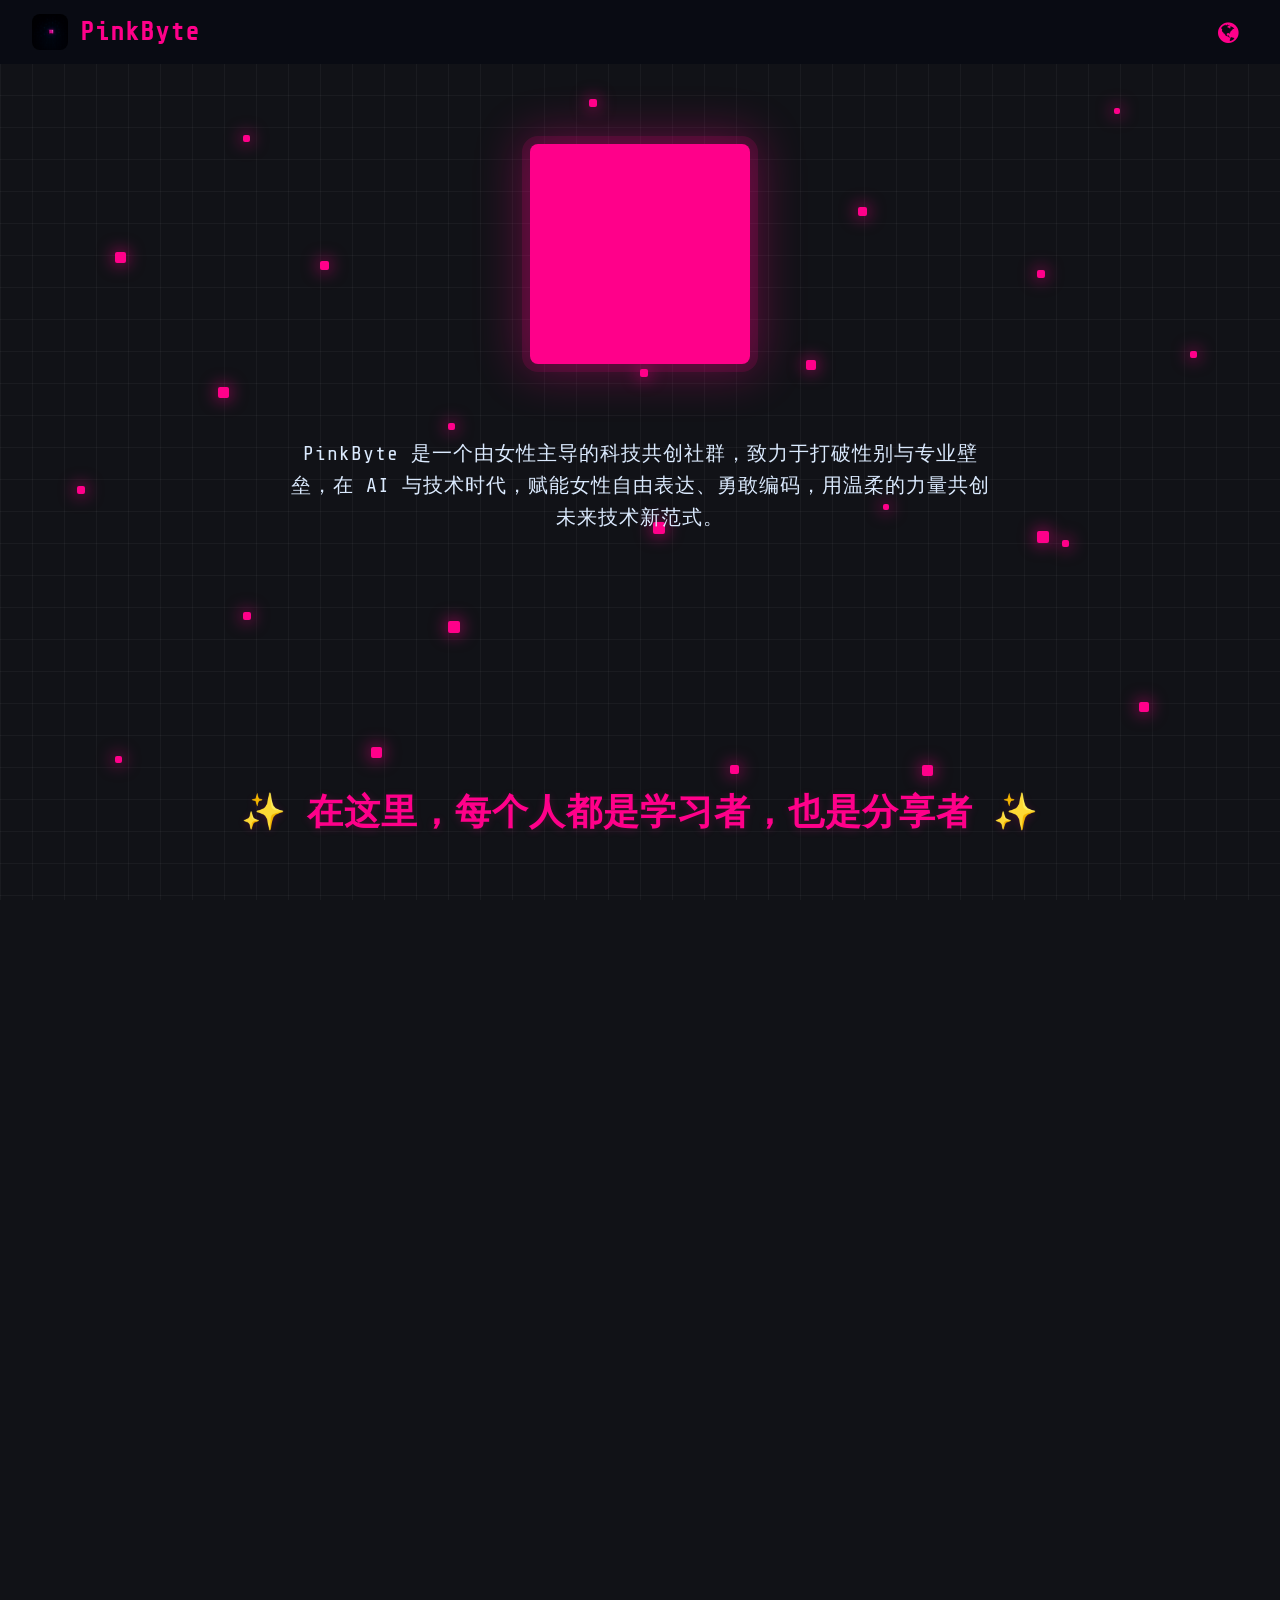
<file: index.html>
<!DOCTYPE html>
<html lang="zh">
<head>
  <meta charset="UTF-8">
  <meta name="viewport" content="width=device-width, initial-scale=1.0">
  <title>PinkByte · 开发者社群</title>
  <link rel="stylesheet" href="assets/css/main.css">
  <link rel="stylesheet" href="assets/css/font-awesome.min.css">
  <link href="https://fonts.googleapis.com/css2?family=Orbitron:wght@400;700&display=swap" rel="stylesheet">
    <link href="https://fonts.googleapis.com/css2?family=Share+Tech+Mono&display=swap" rel="stylesheet">
  <style>
    body, html {
      height: 100%;
      min-height: 100vh;
      background: #111217;
      color: #fff;
      position: relative;
      overflow-x: hidden;
      font-family: 'Share Tech Mono', 'Orbitron', 'Monaco', 'Menlo', monospace;
      font-size: 20px;
    }
    .pixel-bg {
      position: fixed;
      left: 0; top: 0; width: 100vw; height: 100vh;
      z-index: 0;
      pointer-events: none;
      background:
        linear-gradient(0deg, rgba(255,255,255,0.04) 1px, transparent 1px),
        linear-gradient(90deg, rgba(255,255,255,0.04) 1px, transparent 1px);
      background-size: 32px 32px;
    }
    .pixel-dot {
      position: absolute;
      width: 10px; height: 10px;
      background: #ff008a;
      border-radius: 2px;
      box-shadow: 0 0 16px 2px #ff008a88;
      z-index: 1;
      animation: pixelBlink 2s ease-in-out infinite;
    }
    @keyframes pixelBlink {
      0%, 100% {
        opacity: 0.3;
        box-shadow: 0 0 16px 2px #ff008a88;
        transform: scale(1);
      }
      25% {
        opacity: 0.8;
        box-shadow: 0 0 24px 4px #ff008aaa;
        transform: scale(1.1);
      }
      50% {
        opacity: 1;
        box-shadow: 0 0 32px 6px #ff008acc;
        transform: scale(1.2);
      }
      75% {
        opacity: 0.6;
        box-shadow: 0 0 20px 3px #ff008a99;
        transform: scale(1.05);
      }
    }
    .main-container {
      position: relative;
      z-index: 2;
      min-height: 100vh;
      display: flex;
      flex-direction: column;
    }
    .topbar {
      width: 100vw;
      display: flex;
      align-items: center;
      justify-content: space-between;
      padding: 0 2.5vw;
      height: 64px;
      background: rgba(10,12,20,0.98);
      font-size: 16px;
      letter-spacing: 1px;
      box-sizing: border-box;
    }
    .brand {
      display: flex;
      align-items: center;
      font-weight: 700;
      color: #ff008a;
      font-size: 1.3rem;
    }
    .brand img {
      height: 36px;
      width: 36px;
      border-radius: 8px;
      margin-right: 12px;
      background: #fff;
    }
    .menu {
      display: flex;
      gap: 2.5vw;
      font-size: 1.1rem;
    }
    .menu a {
      color: #fff;
      text-decoration: none;
      opacity: 0.85;
      transition: color 0.2s, opacity 0.2s;
      font-weight: 500;
    }
    .menu a:hover {
      color: #ff008a;
      opacity: 1;
    }
    .center {
      flex: 1;
      display: flex;
      flex-direction: column;
      align-items: center;
      justify-content: center;
      min-height: 600px;
      position: relative;
      z-index: 2;
    }
    .pixel-square {
      width: 220px;
      height: 220px;
      background: #ff008a;
      margin-bottom: 2.5rem;
      border-radius: 8px;
      box-shadow: 0 0 48px 8px #ff008a55, 0 0 0 8px #ff008a22;
      animation: pixelFloat 3.2s ease-in-out infinite alternate;
    }
    @keyframes pixelFloat {
      0% {
        transform: scale(1) rotate(0deg);
        box-shadow: 0 0 48px 8px #ff008a55, 0 0 0 8px #ff008a22;
      }
      40% {
        transform: scale(1.04) rotate(-2deg);
        box-shadow: 0 0 64px 16px #ff008a99, 0 0 0 12px #ff008a33;
      }
      60% {
        transform: scale(0.98) rotate(1.5deg);
        box-shadow: 0 0 40px 6px #ff008a44, 0 0 0 6px #ff008a22;
      }
      100% {
        transform: scale(1.03) rotate(-1.5deg);
        box-shadow: 0 0 56px 12px #ff008a77, 0 0 0 10px #ff008a22;
      }
    }
    .main-title {
      font-size: 36px;
      font-weight: normal;
      letter-spacing: 2px;
      margin-bottom: 1.2rem;
      color: #fff;
      text-shadow: 0 2px 16px #ff008a33;
      line-height: 1.4;
    }
    .main-title span {
      color: #ff008a;
      margin: 0 1.2rem;
    }
    .subtitle {
      font-size: 20px;
      color: #dbeafe;
      margin-bottom: 2.5rem;
      font-weight: normal;
      letter-spacing: 1px;
      text-align: center;
      max-width: 700px;
      line-height: 1.6;
    }
    .btn-group {
      display: flex;
      gap: 2rem;
      margin-top: 1.2rem;
    }
    .btn {
      padding: 12px 24px;
      font-size: 18px;
      font-weight: normal;
      border-radius: 8px;
      border: 2px solid #ff008a;
      background: #ff008a;
      color: #fff;
      cursor: pointer;
      transition: background 0.2s, color 0.2s, border 0.2s;
      box-shadow: 0 2px 16px #ff008a33;
      font-family: 'Share Tech Mono', 'Orbitron', 'Monaco', 'Menlo', monospace;
    }
    .btn:hover {
      background: #fff;
      color: #ff008a;
      border-color: #fff;
    }
    .btn.secondary {
      background: transparent;
      color: #00ffe0;
      border: 2px solid #00ffe0;
      box-shadow: 0 2px 16px #00ffe033;
    }
    .btn.secondary:hover {
      background: #00ffe0;
      color: #111217;
      border-color: #fff;
    }
    @media (max-width: 900px) {
      .main-title { font-size: 30px; }
      .pixel-square { width: 140px; height: 140px; }
      .btn-group { flex-direction: column; gap: 1rem; }
    }
    @media (max-width: 600px) {
      .main-title { font-size: 26px; }
      .subtitle { font-size: 18px; }
      .pixel-square { width: 80px; height: 80px; }
      .center { min-height: 400px; }
      .btn { font-size: 18px; padding: 10px 16px; }
      .topbar { font-size: 18px; height: 48px; padding: 0 1vw; }
      .brand img { height: 28px; width: 28px; margin-right: 6px; }
    }
    
    /* 新增：第二屏卡片悬停效果 */
    .value-card {
      background: rgba(17,18,23,0.8);
      border-radius: 12px;
      padding: 2rem;
      transition: transform 0.3s ease, box-shadow 0.3s ease;
      cursor: pointer;
    }
    .value-card:hover {
      transform: translateY(-8px);
    }
    .value-card.card-1 {
      border: 1px solid #ff008a33;
      box-shadow: 0 4px 20px rgba(255,0,138,0.1);
    }
    .value-card.card-1:hover {
      box-shadow: 0 12px 40px rgba(255,0,138,0.25);
    }
    .value-card.card-2 {
      border: 1px solid #00ffe033;
      box-shadow: 0 4px 20px rgba(0,255,224,0.1);
    }
    .value-card.card-2:hover {
      box-shadow: 0 12px 40px rgba(0,255,224,0.25);
    }
    .value-card.card-3 {
      border: 1px solid #ffa50033;
      box-shadow: 0 4px 20px rgba(255,165,0,0.1);
    }
    .value-card.card-3:hover {
      box-shadow: 0 12px 40px rgba(255,165,0,0.25);
    }
    
    /* 语言切换样式 */
    .lang-toggle-btn:hover {
      background: rgba(255,0,138,0.1);
      color: #ff008a;
      border-radius: 6px;
    }
    .lang-toggle-btn.active {
      background: rgba(255,0,138,0.1);
      color: #ff008a;
      border-radius: 6px;
    }
    .lang-option:hover {
      background: rgba(255,0,138,0.2) !important;
    }
    .lang-option.active {
      background: rgba(255,0,138,0.3);
      color: #ff008a;
    }
    .lang-dropdown.show {
      display: block !important;
    }
    .lang-toggle-btn.open .fa-chevron-down {
      transform: rotate(180deg);
    }
    
    /* 全局字体样式 */
    h1, h2, h3, h4, h5, h6 {
      font-family: 'Share Tech Mono', 'Orbitron', 'Monaco', 'Menlo', monospace;
      font-weight: normal;
      line-height: 1.4;
    }
    
    h2 {
      font-size: 24px;
      font-weight: normal;
    }
    
    h3 {
      font-size: 22px;
      font-weight: normal;
    }
    
    p, div {
      line-height: 1.6;
    }
    
    /* 语言切换按钮字体 */
    .lang-toggle-btn {
      font-family: 'Share Tech Mono', 'Orbitron', 'Monaco', 'Menlo', monospace;
      font-size: 16px !important;
      font-weight: normal;
    }
    .lang-option {
      font-family: 'Share Tech Mono', 'Orbitron', 'Monaco', 'Menlo', monospace;
      font-size: 14px;
    }
    
    /* 响应式设计优化 */
    @media (max-width: 768px) {
      .why-section {
        padding: 1rem 0 !important;
      }
      .why-section .value-card {
        padding: 1.5rem !important;
      }
      .why-section h2 {
        font-size: 20px !important;
      }
      .why-section h3 {
        font-size: 18px !important;
      }
      .language-switcher {
        position: relative;
      }
      .lang-toggle-btn {
         padding: 0.4rem !important;
         font-size: 14px !important;
         width: 36px !important;
         height: 36px !important;
       }
      .lang-dropdown {
        right: 0;
        min-width: 100px;
      }
      .lang-option {
        padding: 0.6rem 0.8rem !important;
        font-size: 12px !important;
      }
    }
  </style>
</head>
<body>
  <div class="pixel-bg" id="pixel-bg"></div>
  <div class="main-container">
    <div class="topbar">
      <div class="brand">
        <img src="images/logo.png" alt="logo" />
        PinkByte
      </div>
      <!-- 语言切换 -->
      <div class="language-switcher" style="position: relative; display: flex; align-items: center;">
        <button id="lang-toggle" class="lang-toggle-btn" style="background: none; border: none; color: #ff008a; padding: 0.5rem; font-size: 1.2rem; cursor: pointer; transition: all 0.2s; display: flex; align-items: center; justify-content: center; width: 40px; height: 40px;">
          <i class="fa fa-globe" style="font-size: 1.2rem;"></i>
        </button>
        <div id="lang-dropdown" class="lang-dropdown" style="position: absolute; top: 100%; right: 0; background: rgba(17,18,23,0.95); border: 1px solid #ff008a; border-radius: 6px; min-width: 120px; box-shadow: 0 4px 20px rgba(0,0,0,0.3); z-index: 1000; display: none; margin-top: 0.5rem;">
          <div class="lang-option" data-lang="zh" style="padding: 0.8rem 1rem; cursor: pointer; transition: background 0.2s; border-bottom: 1px solid #333; color: #fff; display: flex; align-items: center; gap: 0.5rem;">
            <span style="font-size: 1.1rem;">🇨🇳</span>
            <span>中文</span>
          </div>
          <div class="lang-option" data-lang="en" style="padding: 0.8rem 1rem; cursor: pointer; transition: background 0.2s; color: #fff; display: flex; align-items: center; gap: 0.5rem;">
            <span style="font-size: 1.1rem;">🇺🇸</span>
            <span>English</span>
          </div>
        </div>
      </div>
    </div>
    <div class="center">
      <div class="pixel-square"></div>
      <div class="main-title">
      </div>
      <div class="subtitle" data-zh="PinkByte 是一个由女性主导的科技共创社群，致力于打破性别与专业壁垒，在 AI 与技术时代，赋能女性自由表达、勇敢编码，用温柔的力量共创未来技术新范式。" data-en="PinkByte is a female-led tech co-creation community dedicated to breaking gender and professional barriers, empowering women to express freely and code boldly in the AI and technology era, creating future tech paradigms with gentle strength.">
        PinkByte 是一个由女性主导的科技共创社群，致力于打破性别与专业壁垒，在 AI 与技术时代，赋能女性自由表达、勇敢编码，用温柔的力量共创未来技术新范式。
      </div>

    </div>
    <!-- 第二屏：我们一起做什么 -->
    <div class="why-section" style="min-height: 100vh; width: 100vw; display: flex; flex-direction: column; align-items: center; justify-content: center; position: relative; z-index: 2; background: none; padding: 6rem 0;">
      <div style="max-width: 900px; margin: 0 1.2rem;">
        <!-- 主标题 -->
        <div style="text-align: center; margin-bottom: 6rem;">
          <div style="font-size: 1.8rem; font-weight: 600; color: #ff008a; margin-bottom: 0.5rem; letter-spacing: 1px; text-shadow: 0 2px 8px #ff008a33;" data-zh="✨ 在这里，每个人都是学习者，也是分享者 ✨" data-en="✨ Here, everyone is both a learner and a sharer ✨">✨ 在这里，每个人都是学习者，也是分享者 ✨</div>
        </div>
        
        <!-- 社群活动展示 -->
        <div style="display: grid; grid-template-columns: repeat(auto-fit, minmax(280px, 1fr)); gap: 3rem; margin-bottom: 5rem;">
          <!-- 活动1：学习分享 -->
          <div class="value-card card-1" style="text-align: left;">
            <div style="font-size: 3rem; margin-bottom: 1rem;">📚</div>
            <div style="font-size: 1.3rem; font-weight: 700; color: #ff008a; margin-bottom: 1rem;" data-zh="一起学习新知识" data-en="Learn New Knowledge Together">一起学习新知识</div>
            <div style="color: #dbeafe; line-height: 1.6; font-size: 1rem;" data-zh="深度探索前沿AI技术，从GPT到Stable Diffusion，我们一起拆解最新模型的工作原理。这里没有枯燥的理论，只有动手实验和思维碰撞。" data-en="Deeply explore cutting-edge AI technologies, from GPT to Stable Diffusion, we dissect the latest models together. No boring theories here, just hands-on experiments and mind collisions.">
              深度探索前沿AI技术，从GPT到Stable Diffusion，我们一起拆解最新模型的工作原理。这里没有枯燥的理论，只有动手实验和思维碰撞。
            </div>
          </div>
          
          <!-- 活动2：实践项目 -->
          <div class="value-card card-2" style="text-align: left;">
            <div style="font-size: 3rem; margin-bottom: 1rem;">🛠️</div>
            <div style="font-size: 1.3rem; font-weight: 700; color: #00ffe0; margin-bottom: 1rem;" data-zh="动手做有趣的项目" data-en="Build Interesting Projects">动手做有趣的项目</div>
            <div style="color: #dbeafe; line-height: 1.6; font-size: 1rem;" data-zh="48小时黑客松、AI应用开发、硬件原型制作...在这里把想法变成现实。我们相信最好的学习方式就是动手创造，失败了？那就再来一次。" data-en="48-hour hackathons, AI app development, hardware prototyping... Turn ideas into reality here. We believe the best way to learn is by creating. Failed? Let's try again.">
              48小时黑客松、AI应用开发、硬件原型制作...在这里把想法变成现实。我们相信最好的学习方式就是动手创造，失败了？那就再来一次。
            </div>
          </div>
          
          <!-- 活动3：线下聚会 -->
          <div class="value-card card-3" style="text-align: left;">
            <div style="font-size: 3rem; margin-bottom: 1rem;">☕</div>
            <div style="font-size: 1.3rem; font-weight: 700; color: #ffa500; margin-bottom: 1rem;" data-zh="线下喝咖啡聊天" data-en="Offline Coffee & Chat">线下喝咖啡聊天</div>
            <div style="color: #dbeafe; line-height: 1.6; font-size: 1rem;" data-zh="真正的创新发生在面对面的交流中。我们定期举办线下聚会，在咖啡香气中碰撞思想火花，在深夜的讨论中孵化下一个改变世界的想法。" data-en="Real innovation happens in face-to-face conversations. We regularly host offline meetups, sparking ideas over coffee aromas and incubating world-changing concepts in late-night discussions.">
              真正的创新发生在面对面的交流中。我们定期举办线下聚会，在咖啡香气中碰撞思想火花，在深夜的讨论中孵化下一个改变世界的想法。
            </div>
          </div>
          
          <!-- 活动4：经验分享 -->
          <div class="value-card card-1" style="text-align: left;">
            <div style="font-size: 3rem; margin-bottom: 1rem;">💡</div>
            <div style="font-size: 1.3rem; font-weight: 700; color: #ff008a; margin-bottom: 1rem;" data-zh="分享工作经验" data-en="Share Work Experience">分享工作经验</div>
            <div style="color: #dbeafe; line-height: 1.6; font-size: 1rem;" data-zh="从硅谷到深圳，从创业公司到大厂，我们汇聚了各行各业的实战经验。在这里分享真实的踩坑经历，交流最前沿的行业洞察，一起成为更好的建设者。" data-en="From Silicon Valley to Shenzhen, from startups to big tech, we gather real-world experience from all industries. Share authentic failure stories, exchange cutting-edge industry insights, and become better builders together.">
              从硅谷到深圳，从创业公司到大厂，我们汇聚了各行各业的实战经验。在这里分享真实的踩坑经历，交流最前沿的行业洞察，一起成为更好的建设者。
            </div>
          </div>
        </div>
        
        <!-- 我们的价值观 -->
        <div style="background: rgba(17,18,23,0.7); border-radius: 12px; padding: 3rem; border: 1px solid #ff008a22; margin-bottom: 5rem;">
          <div style="font-size: 1.8rem; font-weight: 700; color: #ff008a; margin-bottom: 2rem; text-align: center;" data-zh="我们的价值观" data-en="Our Values">我们的价值观</div>
          <div style="display: grid; grid-template-columns: repeat(auto-fit, minmax(200px, 1fr)); gap: 2rem;">
            <div style="text-align: center;">
              <div style="font-size: 2rem; margin-bottom: 1rem;">🌱</div>
              <div style="color: #dbeafe; font-weight: 600; margin-bottom: 0.5rem;" data-zh="包容友善" data-en="Inclusive & Kind">包容友善</div>
              <div style="color: #a0a9c0; font-size: 0.9rem; line-height: 1.4;" data-zh="没有愚蠢的问题，只有还没找到答案的好奇心" data-en="No stupid questions, only curiosity seeking answers">没有愚蠢的问题，只有还没找到答案的好奇心</div>
            </div>
            <div style="text-align: center;">
              <div style="font-size: 2rem; margin-bottom: 1rem;">🤝</div>
              <div style="color: #dbeafe; font-weight: 600; margin-bottom: 0.5rem;" data-zh="互相帮助" data-en="Mutual Support">互相帮助</div>
              <div style="color: #a0a9c0; font-size: 0.9rem; line-height: 1.4;" data-zh="遇到困难时总有人愿意伸出援手，分享知识让彼此都变得更好" data-en="Someone is always ready to help when facing difficulties, sharing knowledge makes us all better">遇到困难时总有人愿意伸出援手，分享知识让彼此都变得更好</div>
            </div>
            <div style="text-align: center;">
              <div style="font-size: 2rem; margin-bottom: 1rem;">✨</div>
              <div style="color: #dbeafe; font-weight: 600; margin-bottom: 0.5rem;" data-zh="共同成长" data-en="Grow Together">共同成长</div>
              <div style="color: #a0a9c0; font-size: 0.9rem; line-height: 1.4;" data-zh="每个人的进步都值得庆祝" data-en="Everyone's progress deserves celebration">每个人的进步都值得庆祝</div>
            </div>
          </div>
        </div>
        
        <!-- 真实故事 -->
        <div style="background: rgba(17,18,23,0.6); border-radius: 12px; padding: 2.5rem; border-left: 4px solid #ff008a; margin-bottom: 2.5rem;">
          <div style="color: #ff008a; font-weight: 600; margin-bottom: 1rem; font-size: 1.1rem;" data-zh="💬 来自社群成员小雨的分享 - 行政助理" data-en="💬 Sharing from community member Xiaoyu - Administrative Assistant">💬 来自社群成员小雨的分享 - 行政助理</div>
          <div style="color: #dbeafe; line-height: 1.6; font-style: italic;" data-zh="刚开始我连什么是API都不知道，现在已经能用AI工具帮我自动整理工作表格了。最重要的是，我在这里认识了很多有趣的朋友，大家一起学习的感觉真的很棒！" data-en="I didn't even know what an API was at first, but now I can use AI tools to automatically organize work spreadsheets. Most importantly, I've met many interesting friends here, and learning together feels amazing!">
            "刚开始我连什么是API都不知道，现在已经能用AI工具帮我自动整理工作表格了。最重要的是，我在这里认识了很多有趣的朋友，大家一起学习的感觉真的很棒！"
          </div>
        </div>
        
        <div style="background: rgba(17,18,23,0.6); border-radius: 12px; padding: 2.5rem; border-left: 4px solid #00ffe0; margin-bottom: 2.5rem;">
          <div style="color: #00ffe0; font-weight: 600; margin-bottom: 1rem; font-size: 1.1rem;" data-zh="💬 来自社群成员艾米的分享 - 市场营销" data-en="💬 Sharing from community member Amy - Marketing">💬 来自社群成员艾米的分享 - 市场营销</div>
          <div style="color: #dbeafe; line-height: 1.6; font-style: italic;" data-zh="用ChatGPT帮我写营销文案，效率提升了3倍！现在我还学会了用AI生成海报，老板都夸我创意越来越好了。社群里的小伙伴们总是第一时间分享最新的AI工具。" data-en="Using ChatGPT to help me write marketing copy has tripled my efficiency! Now I've also learned to use AI to generate posters, and my boss praises my increasingly creative work. Community members always share the latest AI tools first.">
            "用ChatGPT帮我写营销文案，效率提升了3倍！现在我还学会了用AI生成海报，老板都夸我创意越来越好了。社群里的小伙伴们总是第一时间分享最新的AI工具。"
          </div>
        </div>
        
        <div style="background: rgba(17,18,23,0.6); border-radius: 12px; padding: 2.5rem; border-left: 4px solid #ffa500; margin-bottom: 2.5rem;">
          <div style="color: #ffa500; font-weight: 600; margin-bottom: 1rem; font-size: 1.1rem;" data-zh="💬 来自社群成员莉莉的分享 - 教师" data-en="💬 Sharing from community member Lily - Teacher">💬 来自社群成员莉莉的分享 - 教师</div>
          <div style="color: #dbeafe; line-height: 1.6; font-style: italic;" data-zh="作为老师，我用AI帮助制作课件和出题，节省了很多时间。更重要的是，我学会了如何引导学生正确使用AI工具。在这里遇到了很多同行，大家经常交流教学心得。" data-en="As a teacher, I use AI to help create courseware and exam questions, saving a lot of time. More importantly, I've learned how to guide students to use AI tools correctly. I've met many colleagues here, and we often exchange teaching experiences.">
            "作为老师，我用AI帮助制作课件和出题，节省了很多时间。更重要的是，我学会了如何引导学生正确使用AI工具。在这里遇到了很多同行，大家经常交流教学心得。"
          </div>
        </div>
        
        <div style="background: rgba(17,18,23,0.6); border-radius: 12px; padding: 2.5rem; border-left: 4px solid #ff69b4; margin-bottom: 2.5rem;">
          <div style="color: #ff69b4; font-weight: 600; margin-bottom: 1rem; font-size: 1.1rem;" data-zh="💬 来自社群成员佳佳的分享 - 自由设计师" data-en="💬 Sharing from community member Jiajia - Freelance Designer">💬 来自社群成员佳佳的分享 - 自由设计师</div>
          <div style="color: #dbeafe; line-height: 1.6; font-style: italic;" data-zh="从零开始学会了用AI辅助设计，现在能快速生成创意草图和配色方案。社群里的技术分享让我跟上了行业趋势，接到的项目也越来越有挑战性。" data-en="I learned to use AI-assisted design from scratch, and now I can quickly generate creative sketches and color schemes. The technical sharing in the community helps me keep up with industry trends, and the projects I receive are becoming more challenging.">
            "从零开始学会了用AI辅助设计，现在能快速生成创意草图和配色方案。社群里的技术分享让我跟上了行业趋势，接到的项目也越来越有挑战性。"
          </div>
        </div>
        
        <div style="background: rgba(17,18,23,0.6); border-radius: 12px; padding: 2.5rem; border-left: 4px solid #9370db; margin-bottom: 3rem;">
          <div style="color: #9370db; font-weight: 600; margin-bottom: 1rem; font-size: 1.1rem;" data-zh="💬 来自社群成员思思的分享 - 财务分析师" data-en="💬 Sharing from community member Sisi - Financial Analyst">💬 来自社群成员思思的分享 - 财务分析师</div>
          <div style="color: #dbeafe; line-height: 1.6; font-style: italic;" data-zh="学会了用Python处理财务数据，工作效率大大提升。从完全不懂编程到能写简单脚本，这个过程中社群伙伴们给了我很多帮助。现在我也能帮助新人解答问题了。" data-en="I learned to use Python to process financial data, greatly improving work efficiency. From knowing nothing about programming to writing simple scripts, community partners gave me a lot of help in this process. Now I can also help newcomers answer questions.">
            "学会了用Python处理财务数据，工作效率大大提升。从完全不懂编程到能写简单脚本，这个过程中社群伙伴们给了我很多帮助。现在我也能帮助新人解答问题了。"
          </div>
        </div>
        
        <!-- 简单邀请 -->
        <div style="text-align: center; background: rgba(17,18,23,0.5); border-radius: 12px; padding: 3rem; border: 1px solid #ff008a22; margin-bottom: 4rem;">
          <div style="color: #dbeafe; font-size: 1.1rem; margin-bottom: 1.5rem; line-height: 1.6;" data-zh="如果你也想和我们一起探索AI的乐趣，欢迎加入我们 ✨" data-en="If you want to explore the joy of AI with us, welcome to join us ✨">
            如果你也想和我们一起探索AI的乐趣，欢迎加入我们 ✨
          </div>
          <button class="btn" style="background: #ff008a; border-color: #ff008a; font-size: 1.1rem; padding: 0.8rem 1.5rem;" data-zh="加入社群" data-en="Join Community">加入社群</button>
        </div>
      </div>
    </div>
  </div>
  <!-- 弹窗遮罩和图片 -->
  <div id="popup-mask" style="display:none;position:fixed;z-index:9999;left:0;top:0;width:100vw;height:100vh;background:rgba(10,12,20,0.88);backdrop-filter:blur(2px);justify-content:center;align-items:center;">
    <img src="images/rednote.jpeg" alt="社群二维码" style="max-width:90vw;max-height:80vh;border-radius:12px;box-shadow:0 4px 32px #ff008a55;" id="popup-img">
  </div>
  <script>
    // 随机像素点生成
    const pixelBg = document.getElementById('pixel-bg');
    function randomInt(a, b) { return Math.floor(Math.random() * (b - a + 1)) + a; }
    function createPixelDots(num) {
      const positions = [];
      const minDistance = 15; // 最小距离（vw单位）
      
      for (let i = 0; i < num; i++) {
        let attempts = 0;
        let validPosition = false;
        let x, y;
        
        // 尝试找到一个不与现有点太近的位置
        while (!validPosition && attempts < 50) {
          x = randomInt(5, 95);
          y = randomInt(10, 85);
          
          validPosition = true;
          for (let pos of positions) {
            const distance = Math.sqrt(Math.pow(x - pos.x, 2) + Math.pow(y - pos.y, 2));
            if (distance < minDistance) {
              validPosition = false;
              break;
            }
          }
          attempts++;
        }
        
        // 如果找不到合适位置，使用随机位置
        if (!validPosition) {
          x = randomInt(5, 95);
          y = randomInt(10, 85);
        }
        
        positions.push({x, y});
        
        const dot = document.createElement('div');
        dot.className = 'pixel-dot';
        dot.style.left = x + 'vw';
        dot.style.top = y + 'vh';
        dot.style.width = dot.style.height = randomInt(6, 12) + 'px';
        // 添加随机动画延迟，让闪烁效果更自然
        dot.style.animationDelay = Math.random() * 2 + 's';
        // 添加随机动画持续时间变化
        dot.style.animationDuration = (1.5 + Math.random() * 1) + 's';
        pixelBg.appendChild(dot);
      }
    }
    createPixelDots(25);

    // 弹窗逻辑
    const popupMask = document.getElementById('popup-mask');
    const popupImg = document.getElementById('popup-img');
    
    // 为所有加入社群按钮绑定事件
    function bindJoinButtons() {
      const joinButtons = document.querySelectorAll('.btn');
      joinButtons.forEach(btn => {
        if (btn.textContent.includes('加入社群') || btn.textContent.includes('立即加入')) {
          btn.addEventListener('click', function() {
            popupMask.style.display = 'flex';
          });
        }
      });
    }
    

    
    // 绑定新的按钮
    bindJoinButtons();
    
    popupMask.addEventListener('click', function(e) {
      if (e.target === popupMask) popupMask.style.display = 'none';
    });
    // ESC键关闭
    document.addEventListener('keydown', function(e) {
      if (e.key === 'Escape') popupMask.style.display = 'none';
    });
    
    // 语言切换功能
    let currentLang = 'zh';
    const langToggleBtn = document.getElementById('lang-toggle');
    const langDropdown = document.getElementById('lang-dropdown');
    const langOptions = document.querySelectorAll('.lang-option');
    
    function switchLanguage(lang) {
      currentLang = lang;
      
      // 更新选项状态
      langOptions.forEach(option => {
        if (option.getAttribute('data-lang') === lang) {
          option.classList.add('active');
        } else {
          option.classList.remove('active');
        }
      });
      
      // 更新页面内容
      const elements = document.querySelectorAll('[data-zh][data-en]');
      elements.forEach(element => {
        const text = element.getAttribute('data-' + lang);
        if (text) {
          element.textContent = text;
        }
      });
      
      // 保存语言偏好
      localStorage.setItem('preferred-language', lang);
      
      // 关闭下拉菜单
      langDropdown.classList.remove('show');
      langToggleBtn.classList.remove('open');
    }
    
    // 切换下拉菜单显示/隐藏
    langToggleBtn.addEventListener('click', function(e) {
      e.stopPropagation();
      langDropdown.classList.toggle('show');
      langToggleBtn.classList.toggle('open');
    });
    
    // 绑定语言选项点击事件
    langOptions.forEach(option => {
      option.addEventListener('click', function() {
        const lang = this.getAttribute('data-lang');
        switchLanguage(lang);
      });
    });
    
    // 点击其他地方关闭下拉菜单
    document.addEventListener('click', function() {
      langDropdown.classList.remove('show');
      langToggleBtn.classList.remove('open');
    });
    
    // 阻止下拉菜单内部点击事件冒泡
    langDropdown.addEventListener('click', function(e) {
      e.stopPropagation();
    });
    
    // 页面加载时恢复语言偏好
    const savedLang = localStorage.getItem('preferred-language');
    if (savedLang && savedLang === 'en') {
      switchLanguage('en');
    } else {
      switchLanguage('zh'); // 确保初始状态正确
    }
  </script>
</body>
</html>
</file>
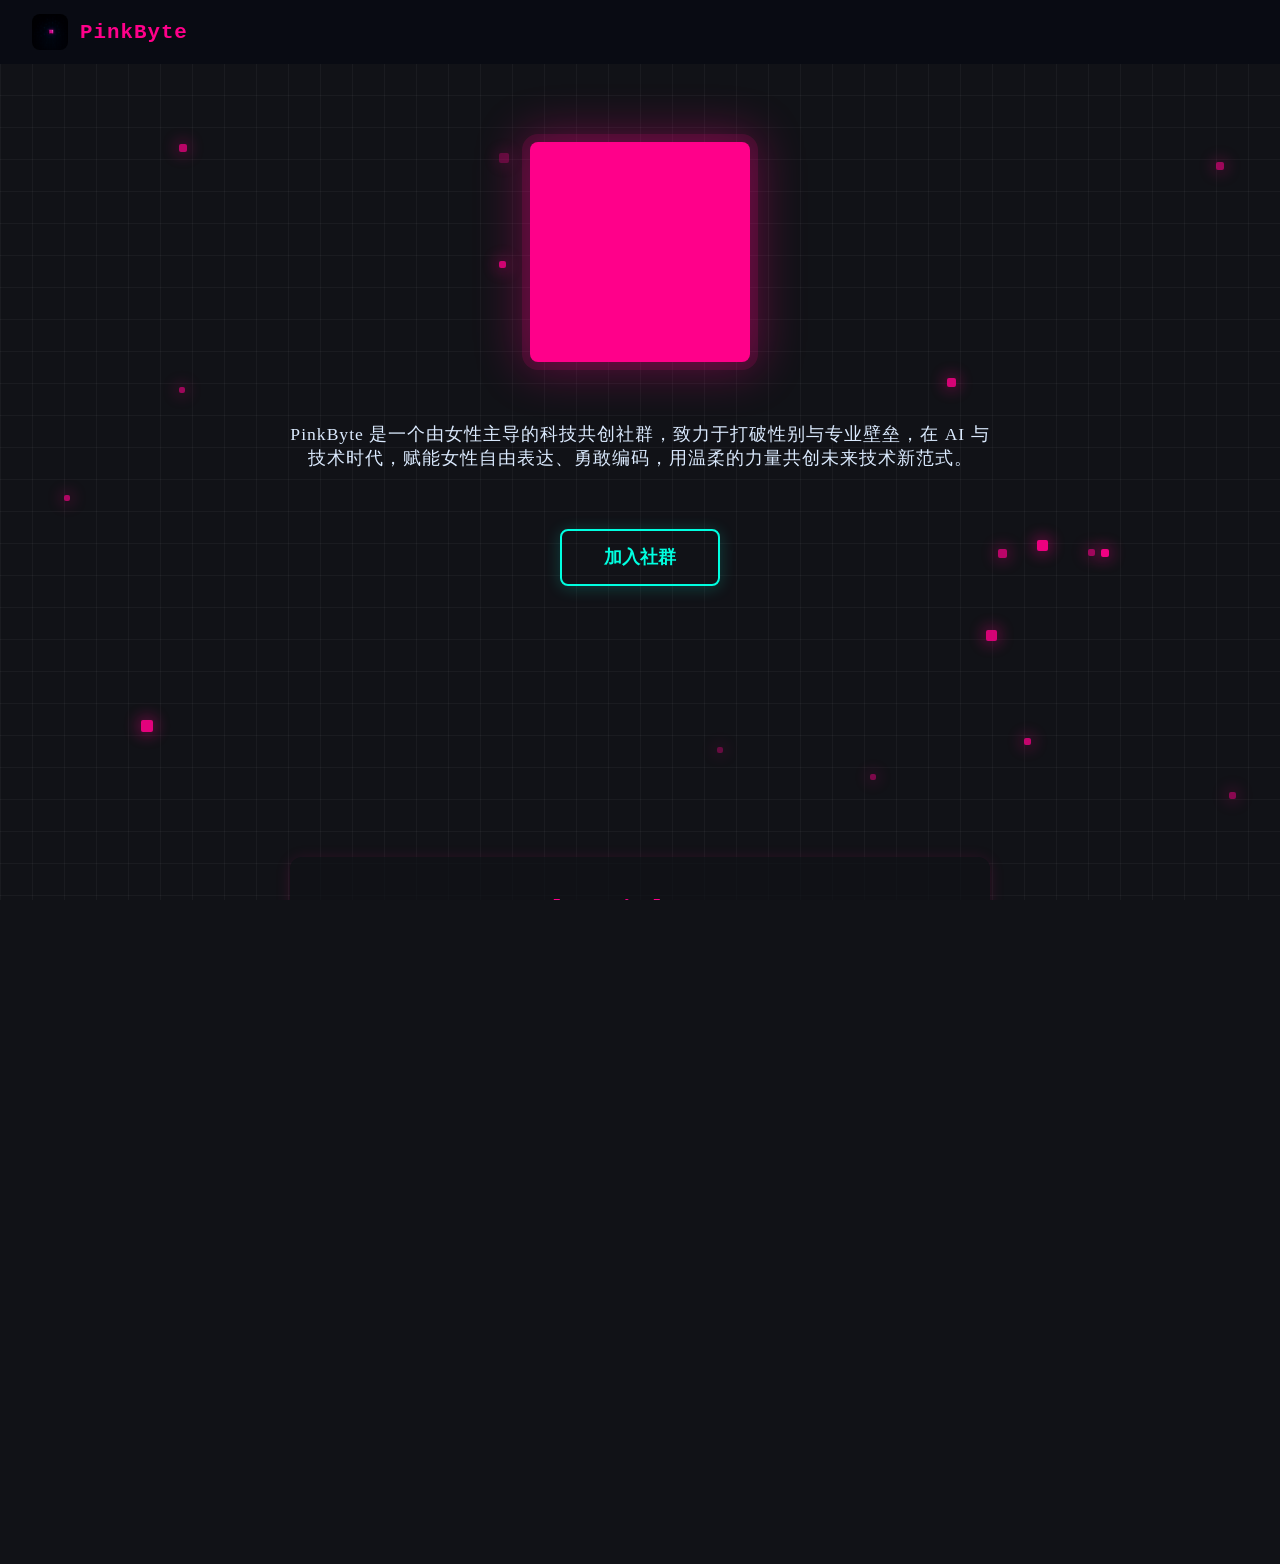
<file: new/index.html>
<!DOCTYPE html>
<html lang="zh">
<head>
  <meta charset="UTF-8">
  <meta name="viewport" content="width=device-width, initial-scale=1.0">
  <title>PinkByte · 女性开发者社群</title>
  <link rel="stylesheet" href="assets/css/main.css">
  <style>
    body, html {
      height: 100%;
      min-height: 100vh;
      background: #111217;
      color: #fff;
      position: relative;
      overflow-x: hidden;
    }
    .pixel-bg {
      position: fixed;
      left: 0; top: 0; width: 100vw; height: 100vh;
      z-index: 0;
      pointer-events: none;
      background:
        linear-gradient(0deg, rgba(255,255,255,0.04) 1px, transparent 1px),
        linear-gradient(90deg, rgba(255,255,255,0.04) 1px, transparent 1px);
      background-size: 32px 32px;
    }
    .pixel-dot {
      position: absolute;
      width: 10px; height: 10px;
      background: #ff008a;
      border-radius: 2px;
      box-shadow: 0 0 16px 2px #ff008a88;
      z-index: 1;
    }
    .main-container {
      position: relative;
      z-index: 2;
      min-height: 100vh;
      display: flex;
      flex-direction: column;
    }
    .topbar {
      width: 100vw;
      display: flex;
      align-items: center;
      justify-content: space-between;
      padding: 0 2.5vw;
      height: 64px;
      background: rgba(10,12,20,0.98);
      font-family: 'JetBrains Mono', 'Consolas', 'Menlo', monospace;
      font-size: 1.2rem;
      letter-spacing: 1px;
      box-sizing: border-box;
    }
    .brand {
      display: flex;
      align-items: center;
      font-weight: 700;
      color: #ff008a;
      font-size: 1.3rem;
    }
    .brand img {
      height: 36px;
      width: 36px;
      border-radius: 8px;
      margin-right: 12px;
      background: #fff;
    }
    .menu {
      display: flex;
      gap: 2.5vw;
      font-size: 1rem;
    }
    .menu a {
      color: #fff;
      text-decoration: none;
      opacity: 0.85;
      transition: color 0.2s, opacity 0.2s;
      font-weight: 500;
    }
    .menu a:hover {
      color: #ff008a;
      opacity: 1;
    }
    .center {
      flex: 1;
      display: flex;
      flex-direction: column;
      align-items: center;
      justify-content: center;
      min-height: 600px;
      position: relative;
      z-index: 2;
    }
    .pixel-square {
      width: 220px;
      height: 220px;
      background: #ff008a;
      margin-bottom: 2.5rem;
      border-radius: 8px;
      box-shadow: 0 0 48px 8px #ff008a55, 0 0 0 8px #ff008a22;
      animation: pixelFloat 3.2s ease-in-out infinite alternate;
    }
    @keyframes pixelFloat {
      0% {
        transform: scale(1) rotate(0deg);
        box-shadow: 0 0 48px 8px #ff008a55, 0 0 0 8px #ff008a22;
      }
      40% {
        transform: scale(1.04) rotate(-2deg);
        box-shadow: 0 0 64px 16px #ff008a99, 0 0 0 12px #ff008a33;
      }
      60% {
        transform: scale(0.98) rotate(1.5deg);
        box-shadow: 0 0 40px 6px #ff008a44, 0 0 0 6px #ff008a22;
      }
      100% {
        transform: scale(1.03) rotate(-1.5deg);
        box-shadow: 0 0 56px 12px #ff008a77, 0 0 0 10px #ff008a22;
      }
    }
    .main-title {
      font-size: 2.8rem;
      font-weight: 800;
      letter-spacing: 2px;
      margin-bottom: 1.2rem;
      color: #fff;
      text-shadow: 0 2px 16px #ff008a33;
      font-family: 'JetBrains Mono', 'Consolas', 'Menlo', monospace;
    }
    .main-title span {
      color: #ff008a;
      margin: 0 1.2rem;
    }
    .subtitle {
      font-size: 1.1rem;
      color: #dbeafe;
      margin-bottom: 2.5rem;
      font-weight: 400;
      letter-spacing: 1px;
      text-align: center;
      max-width: 700px;
    }
    .btn-group {
      display: flex;
      gap: 2rem;
      margin-top: 1.2rem;
    }
    .btn {
      padding: 0.9rem 2.5rem;
      font-size: 1.1rem;
      font-weight: 700;
      border-radius: 8px;
      border: 2px solid #ff008a;
      background: #ff008a;
      color: #fff;
      cursor: pointer;
      transition: background 0.2s, color 0.2s, border 0.2s;
      box-shadow: 0 2px 16px #ff008a33;
    }
    .btn:hover {
      background: #fff;
      color: #ff008a;
      border-color: #fff;
    }
    .btn.secondary {
      background: transparent;
      color: #00ffe0;
      border: 2px solid #00ffe0;
      box-shadow: 0 2px 16px #00ffe033;
    }
    .btn.secondary:hover {
      background: #00ffe0;
      color: #111217;
      border-color: #fff;
    }
    @media (max-width: 900px) {
      .main-title { font-size: 2rem; }
      .pixel-square { width: 140px; height: 140px; }
      .btn-group { flex-direction: column; gap: 1rem; }
    }
    @media (max-width: 600px) {
      .main-title { font-size: 1.2rem; }
      .pixel-square { width: 80px; height: 80px; }
      .center { min-height: 400px; }
      .btn { font-size: 1rem; padding: 0.7rem 1.2rem; }
      .topbar { font-size: 1rem; height: 48px; padding: 0 1vw; }
      .brand img { height: 28px; width: 28px; margin-right: 6px; }
    }
  </style>
</head>
<body>
  <div class="pixel-bg" id="pixel-bg"></div>
  <div class="main-container">
    <div class="topbar">
      <div class="brand">
        <img src="images/logo.png" alt="logo" />
        PinkByte
      </div>
      <!-- 菜单已去除 -->
    </div>
    <div class="center">
      <div class="pixel-square"></div>
      <div class="main-title">
      </div>
      <div class="subtitle">
        PinkByte 是一个由女性主导的科技共创社群，致力于打破性别与专业壁垒，在 AI 与技术时代，赋能女性自由表达、勇敢编码，用温柔的力量共创未来技术新范式。
      </div>
      <div class="btn-group" style="justify-content: center;">
        <button class="btn secondary" id="join-btn" style="margin: 0 auto; display: block; min-width: 160px; border-color: #00ffe0; color: #00ffe0; text-align: center;">加入社群</button>
      </div>
    </div>
    <!-- 新增 Why PinkByte 一屏 -->
    <div class="why-section" style="min-height: 100vh; width: 100vw; display: flex; flex-direction: column; align-items: center; justify-content: center; position: relative; z-index: 2; background: none;">
      <div style="max-width: 700px; background: rgba(17,18,23,0.7); border-radius: 12px; box-shadow: 0 2px 16px #ff008a22; padding: 2.2rem 2.5rem; margin: 0 1.2rem;">
        <div style="font-size: 2rem; font-weight: 800; color: #ff008a; margin-bottom: 1.2rem; letter-spacing: 2px; text-align: center;">Why PinkByte?</div>
        <div style="font-size: 1.1rem; color: #dbeafe; line-height: 2; letter-spacing: 1px;">
          在科技世界里，Byte 是信息的最小单位，构成了一切数据与系统。而我们相信，在构成未来的比特流中，也应该有女性的声音、女性的编码方式。<br><br>
「Pink」 是一个长期被符号化的颜色，它曾经代表「女性化」、被动、柔弱。但在 PinkByte，我们重新占领它的定义：<br><br>
粉色，是我们对技术温柔表达的权利。粉色，是协作而非对抗的编码氛围。粉色，是不被定义、也不再被标签化的女性技术能量。PinkByte，不是为了迎合，而是为了重塑。<br><br>
「PinkByte」将不定期在社群分享资源、组织线下活动，期待你的加入！
        </div>
      </div>
    </div>
  </div>
  <!-- 弹窗遮罩和图片 -->
  <div id="popup-mask" style="display:none;position:fixed;z-index:9999;left:0;top:0;width:100vw;height:100vh;background:rgba(10,12,20,0.88);backdrop-filter:blur(2px);justify-content:center;align-items:center;">
    <img src="images/rednote.jpeg" alt="社群二维码" style="max-width:90vw;max-height:80vh;border-radius:12px;box-shadow:0 4px 32px #ff008a55;" id="popup-img">
  </div>
  <script>
    // 随机像素点生成
    const pixelBg = document.getElementById('pixel-bg');
    function randomInt(a, b) { return Math.floor(Math.random() * (b - a + 1)) + a; }
    function createPixelDots(num) {
      for (let i = 0; i < num; i++) {
        const dot = document.createElement('div');
        dot.className = 'pixel-dot';
        dot.style.left = randomInt(2, 98) + 'vw';
        dot.style.top = randomInt(8, 90) + 'vh';
        dot.style.opacity = Math.random() * 0.7 + 0.3;
        dot.style.width = dot.style.height = randomInt(6, 12) + 'px';
        pixelBg.appendChild(dot);
      }
    }
    createPixelDots(18);

    // 弹窗逻辑
    const joinBtn = document.getElementById('join-btn');
    const popupMask = document.getElementById('popup-mask');
    const popupImg = document.getElementById('popup-img');
    joinBtn.addEventListener('click', function() {
      popupMask.style.display = 'flex';
    });
    popupMask.addEventListener('click', function(e) {
      if (e.target === popupMask) popupMask.style.display = 'none';
    });
    // ESC键关闭
    document.addEventListener('keydown', function(e) {
      if (e.key === 'Escape') popupMask.style.display = 'none';
    });
  </script>
</body>
</html>
</file>
<file: assets/css/main.css>
html, body {
	margin: 0;
	padding: 0;
	box-sizing: border-box;
  }
  *, *::before, *::after {
	box-sizing: inherit;
  }
</file>
<file: new/assets/css/main.css>
html, body {
	margin: 0;
	padding: 0;
	box-sizing: border-box;
  }
  *, *::before, *::after {
	box-sizing: inherit;
  }
</file>
